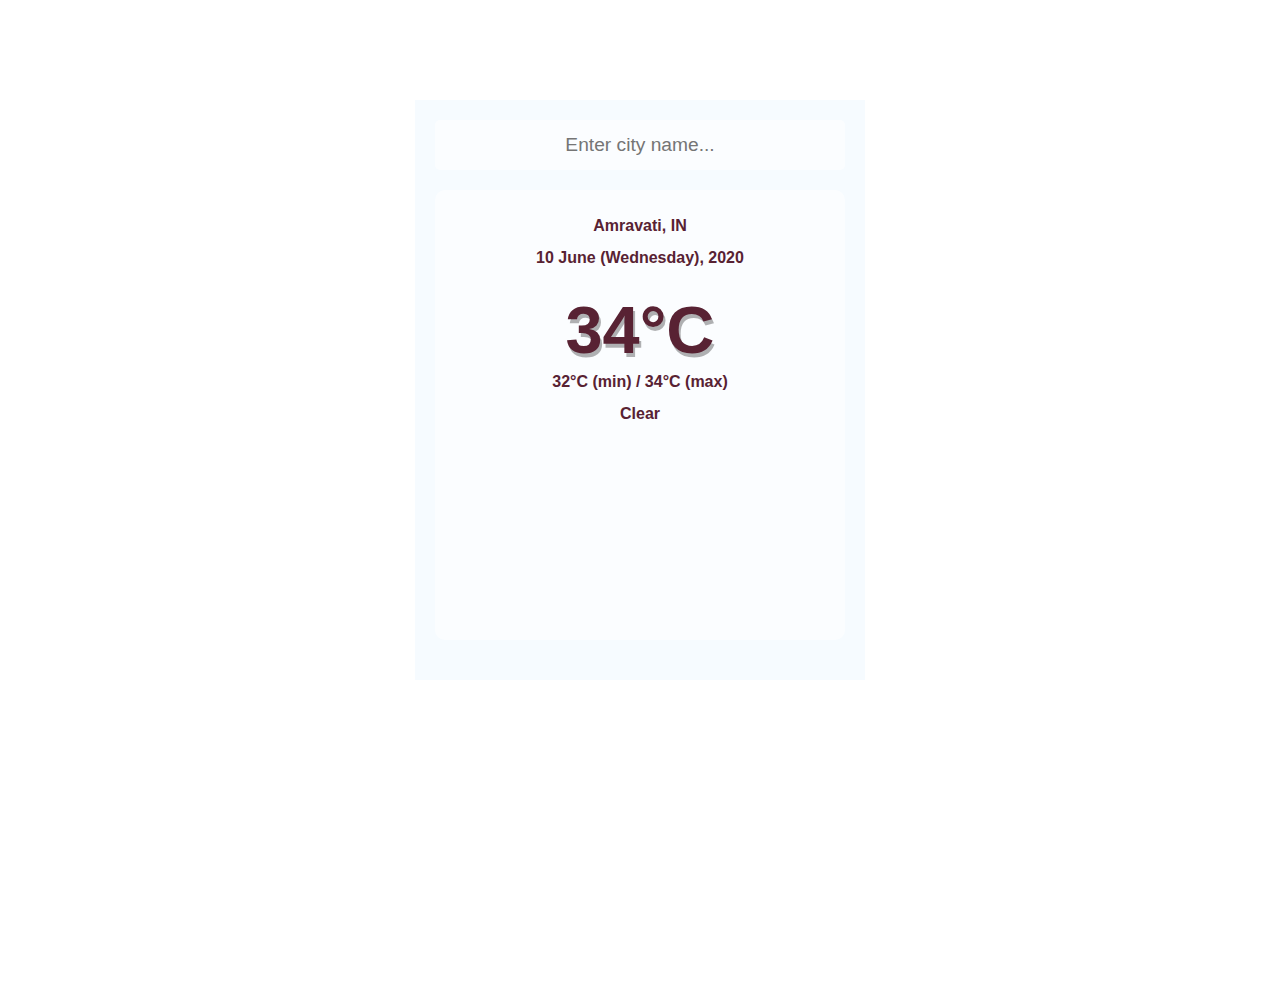
<file: index.html>
<!DOCTYPE html>
<html lang="en">
<head>
    <meta charset="UTF-8">
    <meta name="viewport" content="width=device-width, initial-scale=1.0">
    <link rel="stylesheet" href="styles.css">
    <title>Weather App</title>
</head>
<body>
    <div class="app-main">
        <div class="searchInputBox">
           <input type="text" id="input-box" class="input-box" placeholder="Enter city name..." autocomplete="off">
        </div>

        <div class="weather-body">
         <div class="location-details">
            <div class="city" id="city">Amravati, IN</div>
            <div class="date" id="date">10 June (Wednesday), 2020</div>
         </div>

         <div class="weather-status">
            <div class="temp" id="temp">34&deg;C</div>
            <div class="min-max" id="min-max">32&deg;C (min) / 34&deg;C (max)</div>
            <div class="weather" id="weather">Clear</div>
            <div class="img"></div>
         </div>
        </div>
    </div>
    <script src="app.js"></script>
</body>
</html>
</file>
<file: styles.css>
*{
    margin: 0;
    padding: 0;
    box-sizing: border-box;
}

body{
    background-image: url('https://th.bing.com/th/id/R.48d883d3d249ee61134162c21d272339?rik=YTf6zXdAD0OmCA&riu=http%3a%2f%2fl.yimg.com%2fos%2fmit%2fmedia%2fm%2fweather%2fimages%2ffallbacks%2flead%2fclear_d-1394274.jpg&ehk=wahv%2bCEZv1dC%2bDw4v3IUMQD032Ca6C285rQMDHdXE%2bE%3d&risl=&pid=ImgRaw&r=0');
    height: 100vh;
    overflow: hidden;
    background-repeat: no-repeat;
    background-position: top center;
    font-family: arial, Helvetica, sans-serif;
    background-size: cover;
}

.app-main{
    width: 50vh;
    margin: 100px auto;
    background-color: rgba(240, 248, 255, 0.6);
    padding: 20px;
    text-align: center;
}

.app-main > *{
    margin-bottom: 20px;
}

.input-box{
    width: 100%;
    background-color: rgba(255, 255, 255, 0.6);
    border: none;
    outline: none;
    color: #582233;
    font-size: 1.2rem;
    height: 50px;
    border-radius: 5px;
    padding: 0 10px;
    text-align: center;
}

.input-box:focus{
    background-color: rgba(255, 255, 255);
}

.weather-body{
    color: #582233;
    padding: 20px;
    line-height: 2rem;
    border-radius: 10px;
    background-color: rgba(255, 255, 255, 0.6);
    height: 50vh;
}

.location-details{
    font-weight: bold;
}

.weather-status{
    padding: 20px;
}

.temp{
    font-size: 50pt;
    font-weight: 700;
    margin: 20px 0;
    text-shadow: 2px 4px rgba(0, 0, 0, 0.3);
}

.min-max, .weather{
    font-size: 12pt;
    font-weight: 600;
}
</file>
